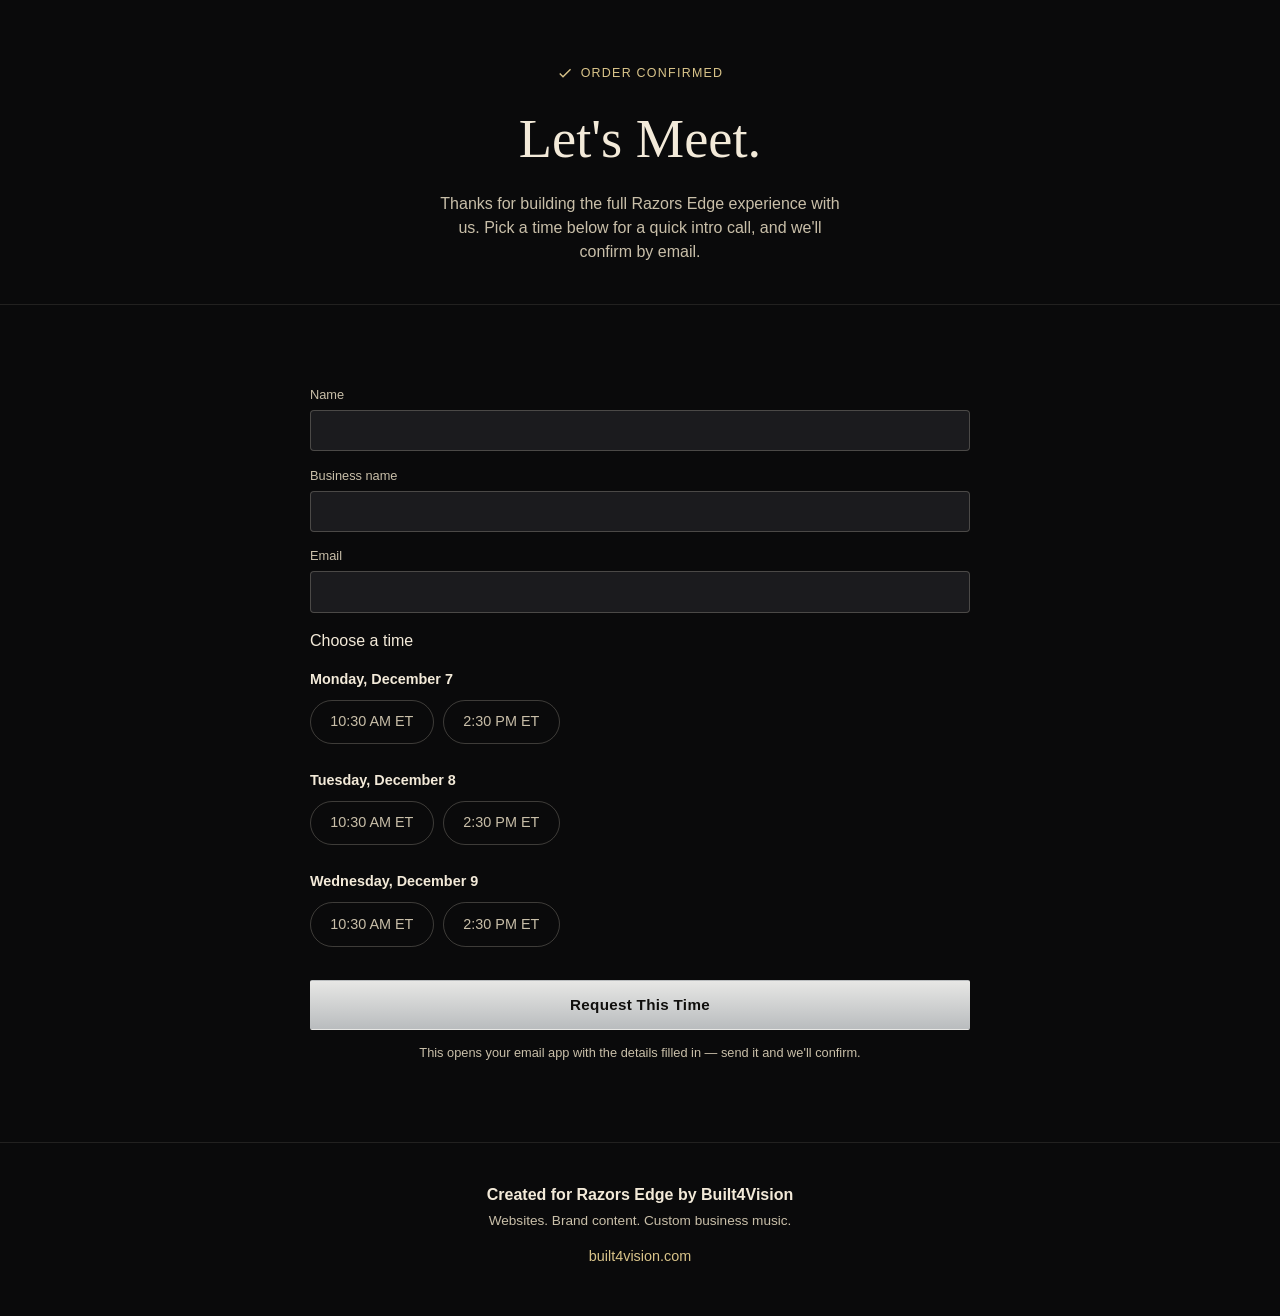
<file: schedule/index.html>
<!doctype html>
<html lang="en">
<head>
  <meta charset="UTF-8" />
  <meta name="viewport" content="width=device-width, initial-scale=1, viewport-fit=cover" />

  <title>Let's Meet — Razors Edge</title>
  <!-- Post-purchase page: kept out of search results and off the main nav on purpose. -->
  <meta name="robots" content="noindex, nofollow" />

  <link rel="icon" href="../favicon.svg" type="image/svg+xml" />
  <link rel="stylesheet" href="../css/style.css" />
</head>
<body>

  <a class="skip-link" href="#main">Skip to content</a>

  <main id="main">
    <section class="thanks-hero">
      <div class="wrap wrap--narrow">
        <p class="thanks-hero__badge" data-animate>
          <svg class="icon" viewBox="0 0 24 24" aria-hidden="true"><path d="M9 16.2 4.8 12l-1.4 1.4L9 19 21 7l-1.4-1.4z"/></svg>
          Order Confirmed
        </p>
        <h1 class="thanks-hero__headline" data-animate>Let's Meet.</h1>
        <p class="thanks-hero__sub" data-animate>
          Thanks for building the full <span data-config="businessName">Razors Edge</span> experience with us.
          Pick a time below for a quick intro call, and we'll confirm by email.
        </p>
      </div>
    </section>

    <section class="section">
      <div class="wrap wrap--narrow">
        <form id="schedule-form">
          <div class="field">
            <label for="sf-name">Name</label>
            <input id="sf-name" name="name" type="text" required autocomplete="name" />
          </div>

          <div class="field">
            <label for="sf-business">Business name</label>
            <input id="sf-business" name="business" type="text" autocomplete="organization" />
          </div>

          <div class="field">
            <label for="sf-email">Email</label>
            <input id="sf-email" name="email" type="email" required autocomplete="email" />
          </div>

          <p class="section__subheading">Choose a time</p>
          <div class="slot-grid" id="slot-grid" aria-live="polite"></div>

          <button class="btn btn--primary btn--block" type="submit">Request This Time</button>
          <p class="schedule-note">This opens your email app with the details filled in — send it and we'll confirm.</p>
        </form>

        <div class="contact-panel__success" id="schedule-success" hidden>
          <svg class="icon icon--lg" viewBox="0 0 24 24" aria-hidden="true"><path d="M9 16.2 4.8 12l-1.4 1.4L9 19 21 7l-1.4-1.4z"/></svg>
          <h3>Almost there</h3>
          <p>Your email app should be open with a request for <strong id="schedule-success-time"></strong> — just hit send.</p>
        </div>
      </div>
    </section>
  </main>

  <footer class="footer">
    <div class="wrap">
      <p class="footer__made">Created for <span data-config="businessName">Razors Edge</span> by <span data-config="builtByName">Built4Vision</span></p>
      <p class="footer__tag">Websites. Brand content. Custom business music.</p>
      <a class="footer__link" data-config-href="builtByUrl" data-config="builtByUrlText" href="https://built4vision.com">built4vision.com</a>
    </div>
  </footer>

  <script src="../js/config.js"></script>
  <script src="../js/schedule.js"></script>
</body>
</html>
</file>
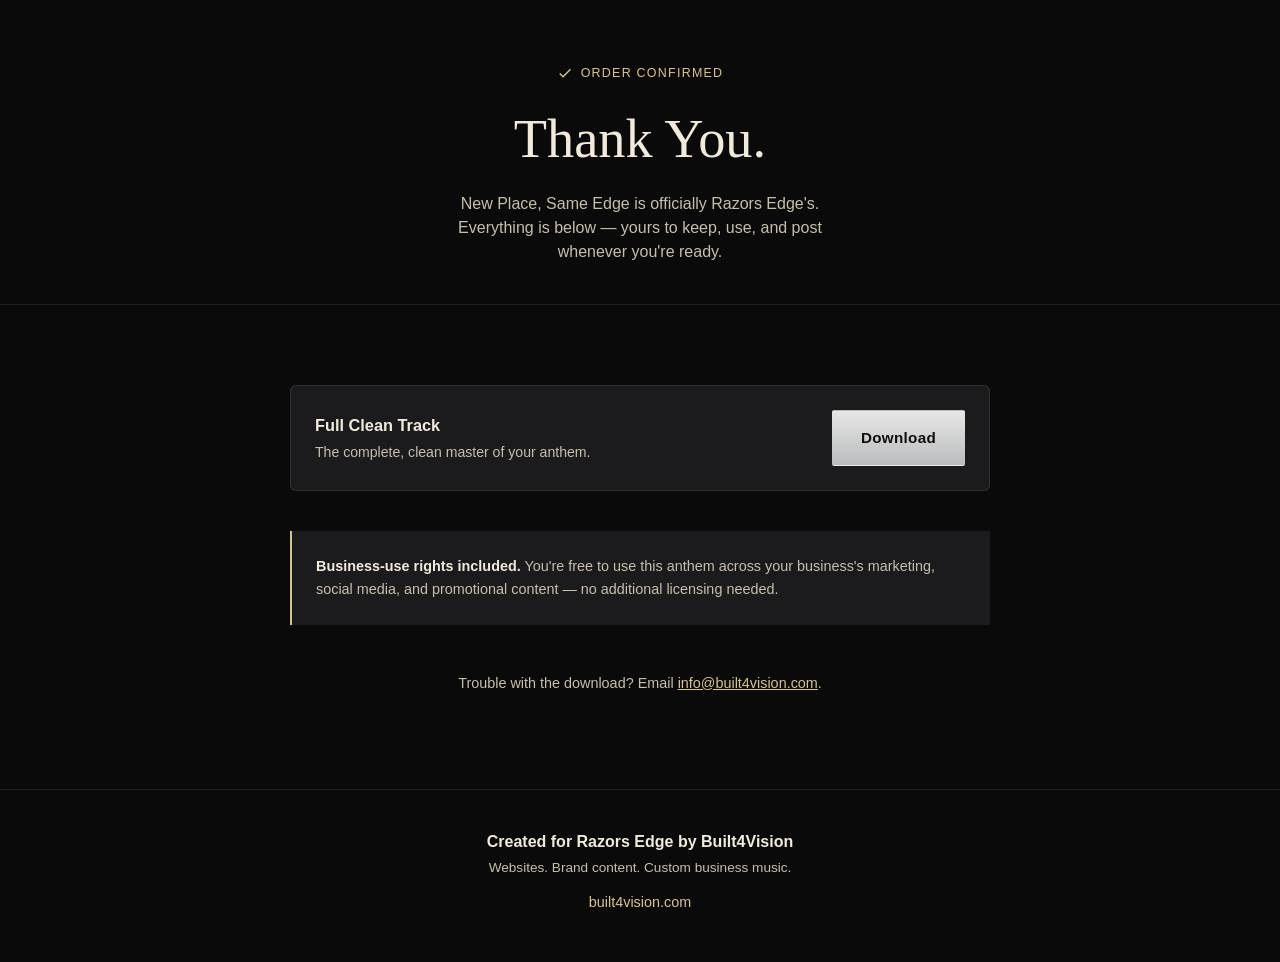
<file: thank-you/index.html>
<!doctype html>
<html lang="en">
<head>
  <meta charset="UTF-8" />
  <meta name="viewport" content="width=device-width, initial-scale=1, viewport-fit=cover" />

  <title>Thank You — Razors Edge</title>
  <!-- Post-purchase page: kept out of search results and off the main nav on purpose. -->
  <meta name="robots" content="noindex, nofollow" />

  <link rel="icon" href="../favicon.svg" type="image/svg+xml" />
  <link rel="stylesheet" href="../css/style.css" />
</head>
<body>

  <a class="skip-link" href="#main">Skip to content</a>

  <main id="main">
    <section class="thanks-hero">
      <div class="wrap wrap--narrow">
        <p class="thanks-hero__badge" data-animate>
          <svg class="icon" viewBox="0 0 24 24" aria-hidden="true"><path d="M9 16.2 4.8 12l-1.4 1.4L9 19 21 7l-1.4-1.4z"/></svg>
          Order Confirmed
        </p>
        <h1 class="thanks-hero__headline" data-animate>Thank You.</h1>
        <p class="thanks-hero__sub" data-animate>
          <span data-config="songTitle">New Place, Same Edge</span> is officially
          <span data-config="businessName">Razors Edge</span>'s. Everything is below —
          yours to keep, use, and post whenever you're ready.
        </p>
      </div>
    </section>

    <section class="section">
      <div class="wrap">
        <div class="deliverables" data-animate>

          <div class="deliverable" data-deliverable="fullSongDownloadSrc">
            <div class="deliverable__text">
              <p class="deliverable__title">Full Clean Track</p>
              <p class="deliverable__desc">The complete, clean master of your anthem.</p>
            </div>
            <div class="deliverable__action" data-deliverable-action>
              <span class="deliverable__pending">Checking&hellip;</span>
            </div>
          </div>

        </div>

        <p class="rights-note" data-animate>
          <strong>Business-use rights included.</strong> You're free to use this anthem across your
          business's marketing, social media, and promotional content — no additional licensing needed.
        </p>

        <p class="thanks-support" data-animate>
          Trouble with the download? Email
          <a data-config-href="contactEmailHref" data-config="contactEmail" href="mailto:info@built4vision.com">info@built4vision.com</a>.
        </p>
      </div>
    </section>
  </main>

  <footer class="footer">
    <div class="wrap">
      <p class="footer__made">Created for <span data-config="businessName">Razors Edge</span> by <span data-config="builtByName">Built4Vision</span></p>
      <p class="footer__tag">Websites. Brand content. Custom business music.</p>
      <a class="footer__link" data-config-href="builtByUrl" data-config="builtByUrlText" href="https://built4vision.net">built4vision.net</a>
    </div>
  </footer>

  <script src="../js/config.js"></script>
  <script src="../js/thank-you.js"></script>
</body>
</html>
</file>
<file: css/style.css>
/* ==========================================================================
   RAZORS EDGE × BUILT4VISION — "New Place, Same Edge"
   Design system: black/charcoal foundation, warm cream text,
   restrained metallic accents, razor-line geometry. No clutter.

   This reads as a gift, not a landing page: a quiet cinematic hero,
   the story before the sale, and pricing only at the very end.
   ========================================================================== */

:root {
  /* Color */
  --bg: #0a0a0b;
  --bg-alt: #141416;
  --bg-panel: #1b1b1e;
  --line: rgba(243, 234, 217, 0.10);
  --line-strong: rgba(243, 234, 217, 0.22);
  --cream: #f3ead9;
  --cream-muted: #c9bfa9;
  --silver: #b9bcbe;
  --silver-bright: #e7e7e5;
  --accent: #d9c48a; /* restrained warm-metallic accent for highlights */
  --focus: #e7e2d8;

  /* Type — sans for UI/body, serif reserved for the emotional beats */
  --font-display: -apple-system, "Segoe UI", "Helvetica Neue", Arial, sans-serif;
  --font-body: -apple-system, "Segoe UI", Arial, sans-serif;
  --font-serif: Georgia, "Iowan Old Style", "Palatino Linotype", "Book Antiqua", "Times New Roman", serif;

  /* Layout */
  --wrap: 1120px;
  --wrap-narrow: 700px;
  --radius: 2px;
  --ease: cubic-bezier(0.22, 1, 0.36, 1);
}

* {
  box-sizing: border-box;
}

html {
  scroll-behavior: smooth;
  background: var(--bg);
  overflow-x: hidden;
}

@media (prefers-reduced-motion: reduce) {
  html {
    scroll-behavior: auto;
  }
  *, *::before, *::after {
    animation-duration: 0.001ms !important;
    animation-iteration-count: 1 !important;
    transition-duration: 0.001ms !important;
    scroll-behavior: auto !important;
  }
}

body {
  margin: 0;
  background: var(--bg);
  color: var(--cream);
  font-family: var(--font-body);
  line-height: 1.5;
  -webkit-font-smoothing: antialiased;
  overflow-x: hidden;
}

img {
  max-width: 100%;
  display: block;
}

.skip-link {
  position: absolute;
  left: -999px;
  top: 0;
  background: var(--cream);
  color: var(--bg);
  padding: 0.75rem 1rem;
  z-index: 100;
}
.skip-link:focus {
  left: 0;
}

.wrap {
  max-width: var(--wrap);
  margin: 0 auto;
  padding: 0 1.25rem;
}
.wrap--narrow {
  max-width: var(--wrap-narrow);
}

:focus-visible {
  outline: 2px solid var(--focus);
  outline-offset: 3px;
}

/* ==========================================================================
   ENTRANCE ANIMATION
   ========================================================================== */
[data-animate] {
  opacity: 0;
  transform: translateY(14px);
  transition: opacity 0.7s var(--ease), transform 0.7s var(--ease);
}
[data-animate].in-view {
  opacity: 1;
  transform: translateY(0);
}
@media (prefers-reduced-motion: reduce) {
  [data-animate] {
    opacity: 1;
    transform: none;
  }
}

/* ==========================================================================
   BUTTONS
   ========================================================================== */
.btn {
  display: inline-flex;
  align-items: center;
  justify-content: center;
  gap: 0.5rem;
  padding: 0.95rem 1.75rem;
  font-family: var(--font-display);
  font-weight: 700;
  font-size: 0.95rem;
  letter-spacing: 0.02em;
  text-decoration: none;
  border-radius: var(--radius);
  border: 1px solid transparent;
  cursor: pointer;
  transition: transform 0.2s var(--ease), background 0.2s var(--ease), border-color 0.2s var(--ease);
  -webkit-tap-highlight-color: transparent;
}
.btn:active {
  transform: scale(0.98);
}
.btn--primary {
  background: linear-gradient(180deg, var(--silver-bright), var(--silver));
  color: #100f0d;
}
.btn--primary:hover {
  background: var(--cream);
}
.btn--ghost {
  background: transparent;
  color: var(--cream);
  border-color: var(--line-strong);
}
.btn--ghost:hover {
  border-color: var(--cream);
}
.btn--block {
  display: flex;
  width: 100%;
}

/* ==========================================================================
   HERO — minimal, cinematic, no pricing
   ========================================================================== */
.hero {
  position: relative;
  min-height: 100svh;
  display: flex;
  align-items: center;
  padding: 2.5rem 0 3rem;
  overflow: hidden;
  background: var(--bg);
}

.hero__bg {
  position: absolute;
  inset: -10%;
  z-index: 0;
  background:
    repeating-linear-gradient(
      115deg,
      rgba(243, 234, 217, 0.035) 0px,
      rgba(243, 234, 217, 0.035) 1px,
      transparent 1px,
      transparent 68px
    ),
    radial-gradient(ellipse at 20% -10%, rgba(217, 196, 138, 0.14), transparent 55%),
    radial-gradient(ellipse at 85% 90%, rgba(217, 196, 138, 0.08), transparent 50%),
    linear-gradient(180deg, #0d0d0e 0%, var(--bg) 55%);
  animation: hero-drift 26s ease-in-out infinite alternate;
}
.hero__scrim {
  position: absolute;
  inset: 0;
  z-index: 0;
  background: radial-gradient(ellipse at 50% 40%, transparent 40%, rgba(0, 0, 0, 0.35) 100%);
}

@keyframes hero-drift {
  from { transform: translate3d(0, 0, 0) scale(1); }
  to { transform: translate3d(-1.5%, 1%, 0) scale(1.03); }
}
@media (prefers-reduced-motion: reduce) {
  .hero__bg {
    animation: none;
  }
}

.hero__inner {
  position: relative;
  z-index: 1;
  text-align: center;
  margin: 0 auto;
  max-width: 640px;
}

.wordmark {
  display: flex;
  align-items: center;
  justify-content: center;
  margin: 0 0 2.25rem;
}
.wordmark__logo-img {
  height: 28px;
  width: auto;
  margin: 0 auto;
}
.wordmark__text {
  font-family: var(--font-display);
  font-weight: 700;
  font-size: 0.8rem;
  letter-spacing: 0.3em;
  text-transform: uppercase;
  color: var(--cream-muted);
}

.hero__headline {
  font-family: var(--font-serif);
  font-weight: 400;
  font-style: normal;
  letter-spacing: -0.01em;
  font-size: clamp(2.6rem, 11vw, 4.6rem);
  line-height: 1.05;
  margin: 0 0 0.75rem;
  color: var(--cream);
  text-wrap: balance;
}

.hero__by {
  font-size: 0.85rem;
  letter-spacing: 0.03em;
  color: var(--cream-muted);
  margin: 0 0 2rem;
}

.hero__build {
  margin: 0 0 1.5rem;
  display: flex;
  flex-direction: column;
  gap: 0.5rem;
}
.hero__build p {
  font-size: clamp(0.95rem, 3vw, 1.1rem);
  color: var(--cream-muted);
  margin: 0;
}

.hero__turn {
  font-family: var(--font-serif);
  font-style: italic;
  font-size: clamp(1.2rem, 3.6vw, 1.5rem);
  color: var(--accent);
  margin: 0 0 2.25rem;
}

/* ==========================================================================
   RELEASE CARD — the player styled as a record release, not a widget
   ========================================================================== */
.release-card {
  display: flex;
  flex-direction: column;
  align-items: center;
}

.release-card__art {
  position: relative;
  width: min(88vw, 340px);
  aspect-ratio: 1 / 1;
  border-radius: 12px;
  overflow: hidden;
  box-shadow: 0 30px 60px -20px rgba(0, 0, 0, 0.75);
}
.release-card__art-bg {
  position: absolute;
  inset: 0;
  background:
    repeating-linear-gradient(
      120deg,
      rgba(243, 234, 217, 0.06) 0px,
      rgba(243, 234, 217, 0.06) 1px,
      transparent 1px,
      transparent 14px
    ),
    radial-gradient(ellipse at 30% 20%, rgba(217, 196, 138, 0.30), transparent 60%),
    linear-gradient(150deg, #201f1a 0%, #0c0c0d 70%);
}

.release-card__play {
  position: absolute;
  top: 50%;
  left: 50%;
  transform: translate(-50%, -50%);
  flex: none;
  width: 84px;
  height: 84px;
  border-radius: 50%;
  border: 1px solid rgba(243, 234, 217, 0.55);
  background: rgba(10, 10, 11, 0.5);
  backdrop-filter: blur(3px);
  color: var(--cream);
  display: flex;
  align-items: center;
  justify-content: center;
  cursor: pointer;
  transition: transform 0.2s var(--ease), background 0.2s var(--ease);
}
.release-card__play:hover {
  background: rgba(10, 10, 11, 0.72);
}
.release-card__play:active {
  transform: translate(-50%, -50%) scale(0.94);
}
.release-card__play .icon {
  width: 32px;
  height: 32px;
  fill: currentColor;
}
.release-card__play .icon--play {
  margin-left: 4px;
}

.release-card__meta {
  margin: 0 0 1.4rem;
  text-align: center;
}
.release-card__title {
  font-family: var(--font-display);
  font-weight: 800;
  font-size: clamp(1.4rem, 5.5vw, 2rem);
  letter-spacing: 0.01em;
  text-transform: uppercase;
  color: var(--cream);
  margin: 0.3rem 0 0;
}
.release-card__subtitle {
  font-size: 0.78rem;
  letter-spacing: 0.08em;
  text-transform: uppercase;
  color: var(--accent);
  margin: 0;
}

.release-card__controls {
  display: flex;
  align-items: center;
  gap: 0.9rem;
  margin-top: 1.6rem;
  width: 100%;
  max-width: 360px;
  opacity: 0.75;
  transition: opacity 0.2s var(--ease);
}
.release-card__controls:hover,
.release-card__controls:focus-within {
  opacity: 1;
}

.release-card__caption {
  font-size: 0.78rem;
  color: var(--cream-muted);
  margin: 1.1rem 0 0;
}

.player__restart {
  flex: none;
  width: 32px;
  height: 32px;
  border-radius: 50%;
  border: 1px solid var(--line-strong);
  background: transparent;
  color: var(--cream-muted);
  display: flex;
  align-items: center;
  justify-content: center;
  cursor: pointer;
}
.player__restart:hover {
  color: var(--cream);
  border-color: var(--cream);
}
.player__restart .icon {
  width: 15px;
  height: 15px;
  fill: currentColor;
}

.player__scrub {
  position: relative;
  flex: 1;
  min-width: 0;
}

.waveform {
  position: relative;
  height: 28px;
  display: flex;
  align-items: flex-end;
  pointer-events: none;
}
.waveform__layer {
  position: absolute;
  inset: 0;
  display: flex;
  align-items: flex-end;
  gap: 2px;
}
.waveform__layer span {
  flex: 1;
  min-width: 1.5px;
  border-radius: 1px;
}
.waveform__layer--base span {
  background: var(--line-strong);
}
.waveform__layer--progress {
  clip-path: inset(0 100% 0 0);
}
.waveform__layer--progress span {
  background: linear-gradient(180deg, var(--accent), var(--silver-bright));
}

.seek {
  position: absolute;
  inset: 0;
  width: 100%;
  height: 28px;
  margin: 0;
  opacity: 0;
  cursor: pointer;
}
.seek:focus-visible {
  opacity: 1;
  outline: 2px solid var(--focus);
}

.player__time {
  flex: none;
  font-variant-numeric: tabular-nums;
  font-size: 0.72rem;
  color: var(--cream-muted);
}
.player__time-sep {
  margin: 0 0.2rem;
  opacity: 0.6;
}

.player__volume {
  flex: none;
  display: flex;
  align-items: center;
  gap: 0.4rem;
}
.player__volume .icon--sm {
  width: 14px;
  height: 14px;
  fill: var(--cream-muted);
  flex: none;
}
.volume {
  width: 60px;
  accent-color: var(--silver-bright);
}

.player__fallback {
  margin: 1rem 0 0;
  font-size: 0.78rem;
  color: var(--cream-muted);
  text-align: center;
}
.player__fallback code {
  color: var(--accent);
}

.hero__scrollcue {
  position: absolute;
  left: 50%;
  bottom: 1.75rem;
  transform: translateX(-50%);
  z-index: 1;
  background: transparent;
  border: none;
  color: var(--cream-muted);
  cursor: pointer;
  padding: 0.5rem;
  animation: cue-bounce 2.2s ease-in-out infinite;
}
.hero__scrollcue:hover {
  color: var(--cream);
}
.hero__scrollcue .icon {
  width: 22px;
  height: 22px;
  fill: currentColor;
}
@keyframes cue-bounce {
  0%, 100% { transform: translateX(-50%) translateY(0); }
  50% { transform: translateX(-50%) translateY(6px); }
}
@media (prefers-reduced-motion: reduce) {
  .hero__scrollcue {
    animation: none;
  }
}

/* ==========================================================================
   SECTIONS (shared)
   ========================================================================== */
.section {
  padding: 5rem 0;
  border-top: 1px solid var(--line);
}
.section--alt {
  background: var(--bg-alt);
}
.section--trust {
  text-align: center;
  padding: 5.5rem 0;
}

.section__eyebrow {
  font-size: 0.78rem;
  letter-spacing: 0.08em;
  text-transform: uppercase;
  color: var(--accent);
  margin: 0 0 0.5rem;
  text-align: center;
}
.section__heading {
  font-family: var(--font-display);
  font-weight: 800;
  font-size: clamp(1.5rem, 4.5vw, 2.1rem);
  letter-spacing: -0.01em;
  margin: 0 0 1.75rem;
  color: var(--cream);
  text-align: center;
}

/* ==========================================================================
   STORY SECTION — told before the sale
   ========================================================================== */
.story-section {
  text-align: center;
}
.story-section .section__eyebrow {
  margin-bottom: 0.75rem;
}

.story-heading {
  font-family: var(--font-serif);
  font-weight: 400;
  font-size: clamp(2rem, 7vw, 2.75rem);
  color: var(--cream);
  margin: 0 0 2.5rem;
}

.story-checklist {
  list-style: none;
  margin: 0;
  padding: 0;
  display: inline-flex;
  flex-direction: column;
  gap: 1rem;
  text-align: left;
}
.story-checklist li {
  position: relative;
  padding-left: 1.9rem;
  font-size: clamp(1rem, 2.8vw, 1.2rem);
  color: var(--cream-muted);
  line-height: 1.4;
}
.story-checklist li::before {
  content: "\2713";
  position: absolute;
  left: 0;
  top: 0.05em;
  color: var(--accent);
  font-weight: 700;
}

.story-photo {
  /* Direct child of the unpadded .section, so 100% width already reaches
     the true edges — no negative margin needed (and none should be added,
     since that would overflow the viewport and cause horizontal scroll). */
  margin: 3.5rem 0;
  max-height: 460px;
  overflow: hidden;
}
.story-photo img {
  width: 100%;
  height: 100%;
  max-height: 460px;
  object-fit: cover;
  filter: saturate(0.92) contrast(1.03);
}

/* ==========================================================================
   VALIDATION MOMENT
   ========================================================================== */
.validate__choices {
  display: flex;
  flex-wrap: wrap;
  justify-content: center;
  gap: 1rem;
  margin-top: 2rem;
}
.validate__choice {
  display: inline-flex;
  align-items: center;
  gap: 0.6rem;
  background: var(--bg-panel);
  border: 1px solid var(--line-strong);
  color: var(--cream);
  font-family: var(--font-display);
  font-weight: 700;
  font-size: 0.95rem;
  padding: 0.85rem 1.6rem;
  border-radius: 999px;
  cursor: pointer;
  transition: border-color 0.2s var(--ease), transform 0.2s var(--ease);
}
.validate__choice:hover {
  border-color: var(--accent);
  transform: translateY(-1px);
}
.validate__choice span {
  font-size: 1.1rem;
}

.play-again {
  display: inline-flex;
  align-items: center;
  gap: 0.5rem;
  background: transparent;
  border: 1px solid var(--line-strong);
  color: var(--cream);
  font-family: var(--font-display);
  font-weight: 700;
  font-size: 0.85rem;
  letter-spacing: 0.02em;
  padding: 0.75rem 1.4rem;
  border-radius: 999px;
  cursor: pointer;
  transition: border-color 0.2s var(--ease);
}
.play-again:hover {
  border-color: var(--cream);
}
.play-again .icon--sm {
  width: 14px;
  height: 14px;
  fill: currentColor;
}

.mini-player {
  display: flex;
  flex-direction: column;
  align-items: center;
  margin-top: 3rem;
  padding: 2rem 1.5rem;
  border: 1px solid var(--line-strong);
  border-radius: 8px;
  background: var(--bg-panel);
}
.mini-player__eyebrow {
  font-size: 0.75rem;
  font-weight: 700;
  letter-spacing: 0.14em;
  text-transform: uppercase;
  color: var(--accent);
  margin: 0 0 1.5rem;
}
.mini-player__play {
  flex: none;
  width: 60px;
  height: 60px;
  border-radius: 50%;
  border: 1px solid var(--line-strong);
  background: linear-gradient(180deg, var(--silver-bright), var(--silver));
  color: #100f0d;
  display: flex;
  align-items: center;
  justify-content: center;
  cursor: pointer;
  transition: transform 0.2s var(--ease);
}
.mini-player__play:active {
  transform: scale(0.95);
}
.mini-player__play .icon {
  width: 22px;
  height: 22px;
  fill: currentColor;
}
.mini-player__play .icon--play {
  margin-left: 2px;
}
.mini-player__label {
  margin: 0.9rem 0 0;
  font-size: 0.85rem;
  color: var(--cream-muted);
  letter-spacing: 0.02em;
}

/* ==========================================================================
   VISION / MOCKUPS — show it, don't explain it
   ========================================================================== */
.mockup-grid {
  display: grid;
  grid-template-columns: 1fr;
  gap: 1.75rem;
  max-width: 980px;
  margin: 0 auto;
}
@media (min-width: 720px) {
  .mockup-grid {
    grid-template-columns: repeat(3, 1fr);
  }
}

.mockup {
  text-align: center;
}

.mockup__post {
  max-width: 280px;
  margin: 0 auto 1rem;
  background: #ffffff;
  color: #1a1a1a;
  border-radius: 10px;
  overflow: hidden;
  box-shadow: 0 20px 40px -20px rgba(0, 0, 0, 0.6);
  text-align: left;
}

.mockup__post-head {
  display: flex;
  align-items: center;
  gap: 0.55rem;
  padding: 0.6rem 0.75rem;
}
.mockup__post-avatar {
  flex: none;
  width: 26px;
  height: 26px;
  border-radius: 50%;
  background: linear-gradient(135deg, var(--accent), var(--silver));
}
.mockup__post-name {
  font-size: 0.8rem;
  font-weight: 700;
}

.mockup__post-media {
  position: relative;
  aspect-ratio: 1 / 1;
  background: #eee;
}
.mockup__post-media img {
  width: 100%;
  height: 100%;
  object-fit: cover;
  filter: saturate(0.95);
}
.mockup__post-media--empty {
  background: linear-gradient(160deg, #eee, #ddd);
}

.mockup__play {
  position: absolute;
  top: 50%;
  left: 50%;
  transform: translate(-50%, -50%);
  z-index: 1;
  width: 44px;
  height: 44px;
  border-radius: 50%;
  background: rgba(10, 10, 11, 0.5);
  border: 1px solid rgba(255, 255, 255, 0.5);
  color: #fff;
  display: flex;
  align-items: center;
  justify-content: center;
  font-size: 0.85rem;
  backdrop-filter: blur(2px);
}
.mockup__badge {
  position: absolute;
  top: 0.55rem;
  left: 0.55rem;
  z-index: 1;
  font-family: var(--font-display);
  font-weight: 700;
  font-size: 0.62rem;
  letter-spacing: 0.06em;
  text-transform: uppercase;
  color: #fff;
  background: rgba(10, 10, 11, 0.55);
  padding: 0.22rem 0.5rem;
  border-radius: 999px;
}

.mockup__post-actions {
  display: flex;
  gap: 0.75rem;
  padding: 0.6rem 0.75rem 0.3rem;
}
.mockup__post-actions svg {
  width: 20px;
  height: 20px;
  color: #1a1a1a;
}

.mockup__post-caption {
  font-size: 0.78rem;
  padding: 0 0.75rem 0.75rem;
  margin: 0;
  color: #333;
}
.mockup__post-caption strong {
  color: #1a1a1a;
}

.mockup__caption {
  font-size: 0.9rem;
  color: var(--cream-muted);
  max-width: 26ch;
  margin: 0 auto;
}

/* ==========================================================================
   TRUST + PIVOT
   ========================================================================== */
.trust__body {
  color: var(--cream-muted);
  font-size: 1.05rem;
  max-width: 56ch;
  margin: 0 auto;
}

.pivot-line {
  font-family: var(--font-serif);
  font-style: italic;
  font-size: clamp(1.3rem, 4.2vw, 1.9rem);
  color: var(--cream);
  max-width: 26ch;
  margin: 2.5rem auto 0;
  line-height: 1.3;
}
.pivot-line--tight {
  margin-top: 1.5rem;
}

.trust__by {
  font-family: var(--font-display);
  font-weight: 700;
  font-size: 0.85rem;
  letter-spacing: 0.1em;
  text-transform: uppercase;
  color: var(--cream-muted);
  margin: 2rem 0 0;
}

/* ==========================================================================
   OFFERS
   ========================================================================== */
.offers {
  display: grid;
  grid-template-columns: 1fr;
  gap: 1.25rem;
}
@media (min-width: 800px) {
  .offers {
    grid-template-columns: 1.15fr 0.85fr;
    align-items: start;
  }
}

.offer {
  background: var(--bg-panel);
  border: 1px solid var(--line);
  border-radius: 6px;
  padding: 1.75rem;
  position: relative;
}
.offer--primary {
  border-color: rgba(217, 196, 138, 0.45);
  background: linear-gradient(180deg, #1d1c17, var(--bg-panel));
}
.offer__badge {
  position: absolute;
  top: -12px;
  left: 1.75rem;
  background: var(--accent);
  color: #100f0d;
  font-family: var(--font-display);
  font-weight: 700;
  font-size: 0.72rem;
  letter-spacing: 0.06em;
  text-transform: uppercase;
  padding: 0.3rem 0.7rem;
  border-radius: 2px;
}
.offer__name {
  font-family: var(--font-display);
  font-size: 1.2rem;
  margin: 0.5rem 0 0.75rem;
  color: var(--cream);
}
.offer__price {
  margin: 0 0 1.25rem;
}
.offer__price-amount {
  font-family: var(--font-display);
  font-weight: 800;
  font-size: 2.1rem;
  color: var(--cream);
}
.offer__price-term {
  font-size: 0.9rem;
  color: var(--cream-muted);
  margin-left: 0.25rem;
}
.offer__list {
  list-style: none;
  margin: 0 0 1.5rem;
  padding: 0;
}
.offer__list li {
  padding: 0.5rem 0;
  border-top: 1px solid var(--line);
  font-size: 0.92rem;
  color: var(--cream-muted);
}
.offer__list li:first-child {
  border-top: none;
}

.offer__list--check li {
  position: relative;
  padding: 0.45rem 0 0.45rem 1.7rem;
  border-top: none;
}
.offer__list--check li::before {
  content: "\2713";
  position: absolute;
  left: 0;
  top: 0.5rem;
  color: var(--accent);
  font-weight: 700;
}

.offer__note {
  text-align: center;
  font-size: 0.8rem;
  color: var(--cream-muted);
  margin: 0.75rem 0 0;
}
.offer__pay {
  margin-top: 0.9rem;
  display: flex;
  flex-wrap: wrap;
  gap: 0.6rem;
  justify-content: center;
  font-size: 0.78rem;
}
.offer__pay a,
.offer__pay span {
  color: var(--cream-muted);
  text-decoration: none;
  border: 1px solid var(--line);
  border-radius: 999px;
  padding: 0.3rem 0.75rem;
}
.offer__pay a {
  color: var(--accent);
  border-color: rgba(217, 196, 138, 0.35);
}
.offer__pay span {
  opacity: 0.6;
}

/* ==========================================================================
   CONTACT PANEL
   ========================================================================== */
.contact-panel {
  position: fixed;
  inset: 0;
  z-index: 50;
  display: flex;
  align-items: flex-end;
}
.contact-panel[hidden] {
  display: none;
}
.contact-panel__backdrop {
  position: absolute;
  inset: 0;
  background: rgba(4, 4, 4, 0.72);
}
.contact-panel__sheet {
  position: relative;
  width: 100%;
  max-height: 92vh;
  overflow-y: auto;
  margin: 0 auto;
  background: var(--bg-alt);
  border-top: 1px solid var(--line-strong);
  border-radius: 12px 12px 0 0;
  padding: 1.75rem 1.5rem 2rem;
}
@media (min-width: 640px) {
  .contact-panel {
    align-items: center;
  }
  .contact-panel__sheet {
    max-width: 480px;
    border-radius: 8px;
    border: 1px solid var(--line-strong);
  }
}

.contact-panel__close {
  position: absolute;
  top: 1rem;
  right: 1rem;
  width: 36px;
  height: 36px;
  border-radius: 50%;
  border: 1px solid var(--line-strong);
  background: transparent;
  color: var(--cream-muted);
  display: flex;
  align-items: center;
  justify-content: center;
  cursor: pointer;
}
.contact-panel__close .icon {
  width: 16px;
  height: 16px;
  fill: currentColor;
}

.contact-panel__content h2 {
  font-family: var(--font-display);
  margin: 0 0 0.35rem;
  font-size: 1.4rem;
}
.contact-panel__sub {
  color: var(--cream-muted);
  font-size: 0.9rem;
  margin: 0 0 1.25rem;
}

.field {
  margin-bottom: 0.9rem;
}
.field-row {
  display: grid;
  grid-template-columns: 1fr 1fr;
  gap: 0.75rem;
}
label {
  display: block;
  font-size: 0.8rem;
  color: var(--cream-muted);
  margin-bottom: 0.35rem;
}
input,
select,
textarea {
  width: 100%;
  background: var(--bg-panel);
  border: 1px solid var(--line-strong);
  border-radius: 4px;
  padding: 0.7rem 0.8rem;
  color: var(--cream);
  font-size: 0.95rem;
  font-family: var(--font-body);
}
input:focus,
select:focus,
textarea:focus {
  border-color: var(--accent);
}
textarea {
  resize: vertical;
}

.contact-panel__success {
  text-align: center;
  padding: 1.5rem 0 0.5rem;
}
.contact-panel__success .icon--lg {
  width: 40px;
  height: 40px;
  fill: var(--accent);
  margin-bottom: 0.75rem;
}
.contact-panel__success h3 {
  margin: 0 0 0.4rem;
  font-family: var(--font-display);
}
.contact-panel__success p {
  color: var(--cream-muted);
  margin: 0;
}

/* ==========================================================================
   FOOTER
   ========================================================================== */
.footer {
  border-top: 1px solid var(--line);
  padding: 2.5rem 0 3rem;
  text-align: center;
}
.footer__made {
  margin: 0 0 0.25rem;
  font-family: var(--font-display);
  font-weight: 700;
  color: var(--cream);
}
.footer__tag {
  margin: 0 0 0.75rem;
  font-size: 0.85rem;
  color: var(--cream-muted);
}
.footer__link {
  color: var(--accent);
  text-decoration: none;
  font-size: 0.9rem;
}
.footer__link:hover {
  text-decoration: underline;
}
.footer__link--email {
  display: block;
  margin-top: 0.3rem;
  color: var(--cream-muted);
}

/* ==========================================================================
   ICONS (base)
   ========================================================================== */
.icon {
  width: 20px;
  height: 20px;
}
.icon[hidden] {
  display: none;
}

/* ==========================================================================
   THANK-YOU PAGE — post-purchase deliverables
   ========================================================================== */
.thanks-hero {
  padding: 4rem 0 2.5rem;
  text-align: center;
}
.thanks-hero__badge {
  display: inline-flex;
  align-items: center;
  gap: 0.5rem;
  font-size: 0.78rem;
  letter-spacing: 0.1em;
  text-transform: uppercase;
  color: var(--accent);
  margin: 0 0 1rem;
}
.thanks-hero__badge .icon {
  width: 16px;
  height: 16px;
  fill: var(--accent);
}
.thanks-hero__headline {
  font-family: var(--font-serif);
  font-weight: 400;
  font-size: clamp(2.4rem, 8vw, 3.4rem);
  color: var(--cream);
  margin: 0 0 0.75rem;
  text-wrap: balance;
}
.thanks-hero__sub {
  font-size: 1rem;
  color: var(--cream-muted);
  max-width: 46ch;
  margin: 0 auto;
}

.deliverables {
  display: flex;
  flex-direction: column;
  gap: 1rem;
  max-width: var(--wrap-narrow);
  margin: 0 auto;
}

.deliverable {
  background: var(--bg-panel);
  border: 1px solid var(--line);
  border-radius: 6px;
  padding: 1.5rem;
  display: flex;
  flex-wrap: wrap;
  align-items: center;
  justify-content: space-between;
  gap: 1rem;
}
.deliverable__text {
  flex: 1;
  min-width: 220px;
}
.deliverable__title {
  font-family: var(--font-display);
  font-weight: 700;
  font-size: 1.02rem;
  color: var(--cream);
  margin: 0 0 0.3rem;
}
.deliverable__desc {
  font-size: 0.88rem;
  color: var(--cream-muted);
  margin: 0;
}
.deliverable__action {
  flex: none;
}
.deliverable__pending {
  font-size: 0.8rem;
  color: var(--cream-muted);
  border: 1px solid var(--line-strong);
  border-radius: 999px;
  padding: 0.5rem 1rem;
  opacity: 0.75;
}

.rights-note {
  max-width: var(--wrap-narrow);
  margin: 2.5rem auto 0;
  padding: 1.5rem;
  border-left: 2px solid var(--accent);
  background: var(--bg-panel);
  font-size: 0.9rem;
  color: var(--cream-muted);
  line-height: 1.6;
}
.rights-note strong {
  color: var(--cream);
}

.thanks-support {
  text-align: center;
  margin-top: 3rem;
  font-size: 0.9rem;
  color: var(--cream-muted);
}
.thanks-support a {
  color: var(--accent);
}

/* ==========================================================================
   SCHEDULE PAGE — proposed-time picker
   ========================================================================== */
.slot-grid {
  display: flex;
  flex-direction: column;
  gap: 1.25rem;
  margin: 0 0 1.75rem;
}

.slot-day__label {
  font-family: var(--font-display);
  font-weight: 700;
  font-size: 0.9rem;
  color: var(--cream);
  margin: 0 0 0.6rem;
}

.slot-day__options {
  display: flex;
  flex-wrap: wrap;
  gap: 0.6rem;
}

.slot-option {
  position: relative;
  display: inline-flex;
  align-items: center;
  border: 1px solid var(--line-strong);
  border-radius: 999px;
  padding: 0.65rem 1.2rem;
  font-size: 0.9rem;
  color: var(--cream-muted);
  cursor: pointer;
  transition: border-color 0.2s var(--ease), color 0.2s var(--ease), background 0.2s var(--ease);
}
.slot-option input {
  position: absolute;
  opacity: 0;
  width: 1px;
  height: 1px;
}
.slot-option:has(input:checked) {
  border-color: var(--accent);
  color: var(--cream);
  background: rgba(217, 196, 138, 0.1);
}
.slot-option:has(input:focus-visible) {
  outline: 2px solid var(--focus);
  outline-offset: 2px;
}

.slot-empty {
  color: var(--cream-muted);
  font-size: 0.9rem;
}

.schedule-note {
  text-align: center;
  font-size: 0.8rem;
  color: var(--cream-muted);
  margin: 0.85rem 0 0;
}
</file>
